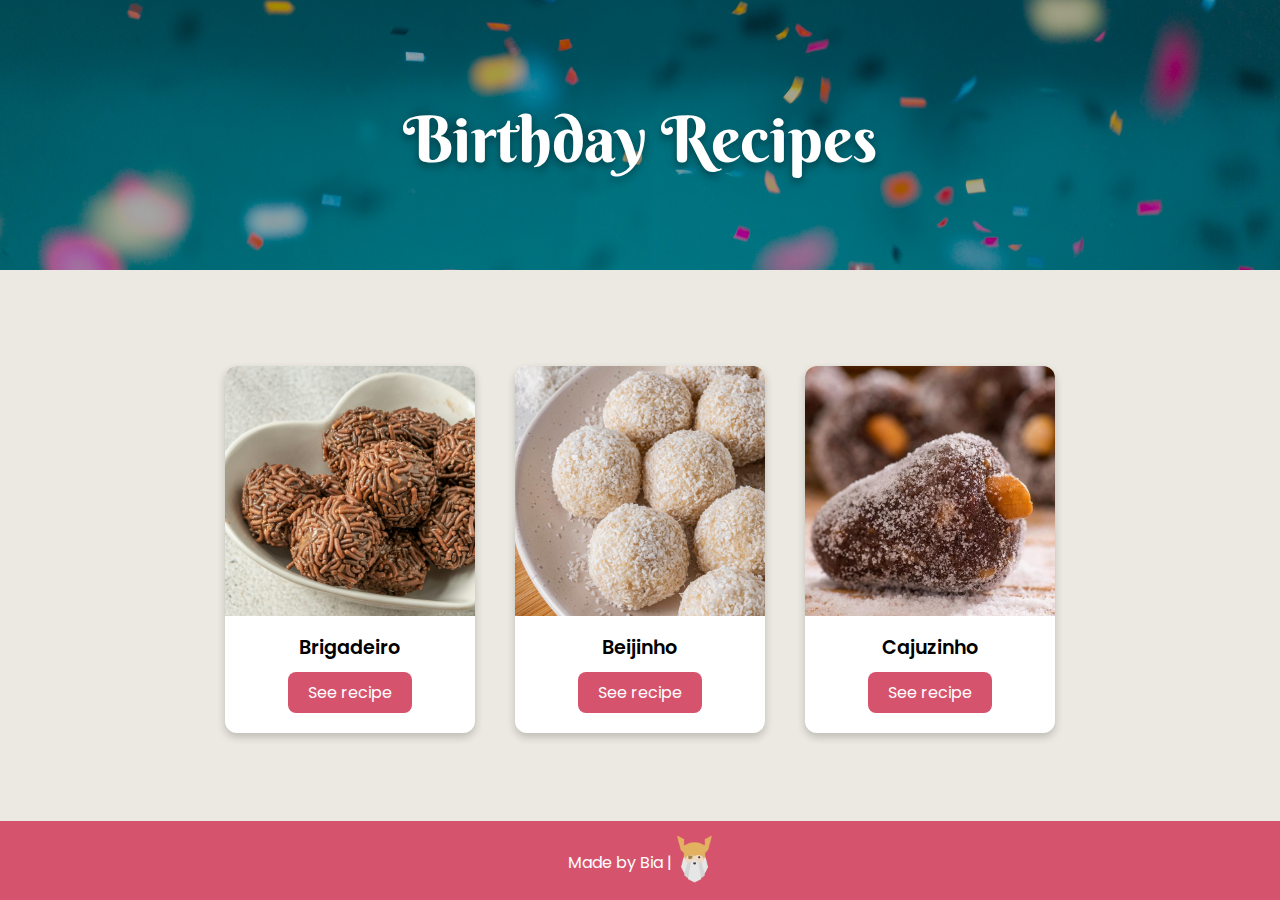
<file: index.html>
<!DOCTYPE html>

<html lang="en">

    <head>

        <meta charset="UTF-8">
        <meta name="viewport" content="width=device-width, initial-scale=1.0">
        <link rel="stylesheet" href="style.css">
        <title>Birthday Recipes</title>

    </head>

    <body>
        <header class="header">
            <div class="container">
                <img src="./imgs/bday.jpg" alt="blue background with confetti">
                <h1>Birthday Recipes</h1>
            </div>
        </header>
    
        <section class="recipes">
            <div class="recipe-card">
                <img src="./imgs/brigadeiro.jpeg" alt="plate of bite-size chocolate fudge">
                <h2>Brigadeiro</h2>
                <a class="button-like" href="./recipes/brigadeiro.html">See recipe</a>
            </div>

            <div class="recipe-card">
                <img src="./imgs/beijinho.jpg" alt="plate of bite-size coconut fudge">
                <h2>Beijinho</h2>
                <a class="button-like" href="./recipes/beijinho.html">See recipe</a>
            </div>

            <div class="recipe-card">
                <img src="./imgs/cajuzinho.jpg" alt="plate of bite-size peanut fudge">
                <h2>Cajuzinho</h2>
                <a class="button-like" href="./recipes/cajuzinho.html">See recipe</a>
            </div>
        </section>

        <footer class="footer">
            <div class="container">
                <p>Made by Bia |</p>
                <a href="https://www.theodinproject.com/" rel="noreferrer">
                    <img src="./imgs/toplogo.png" alt="the odin project logo">
                </a>
            </div>
        </footer>
    </body>
    
</html>
</file>
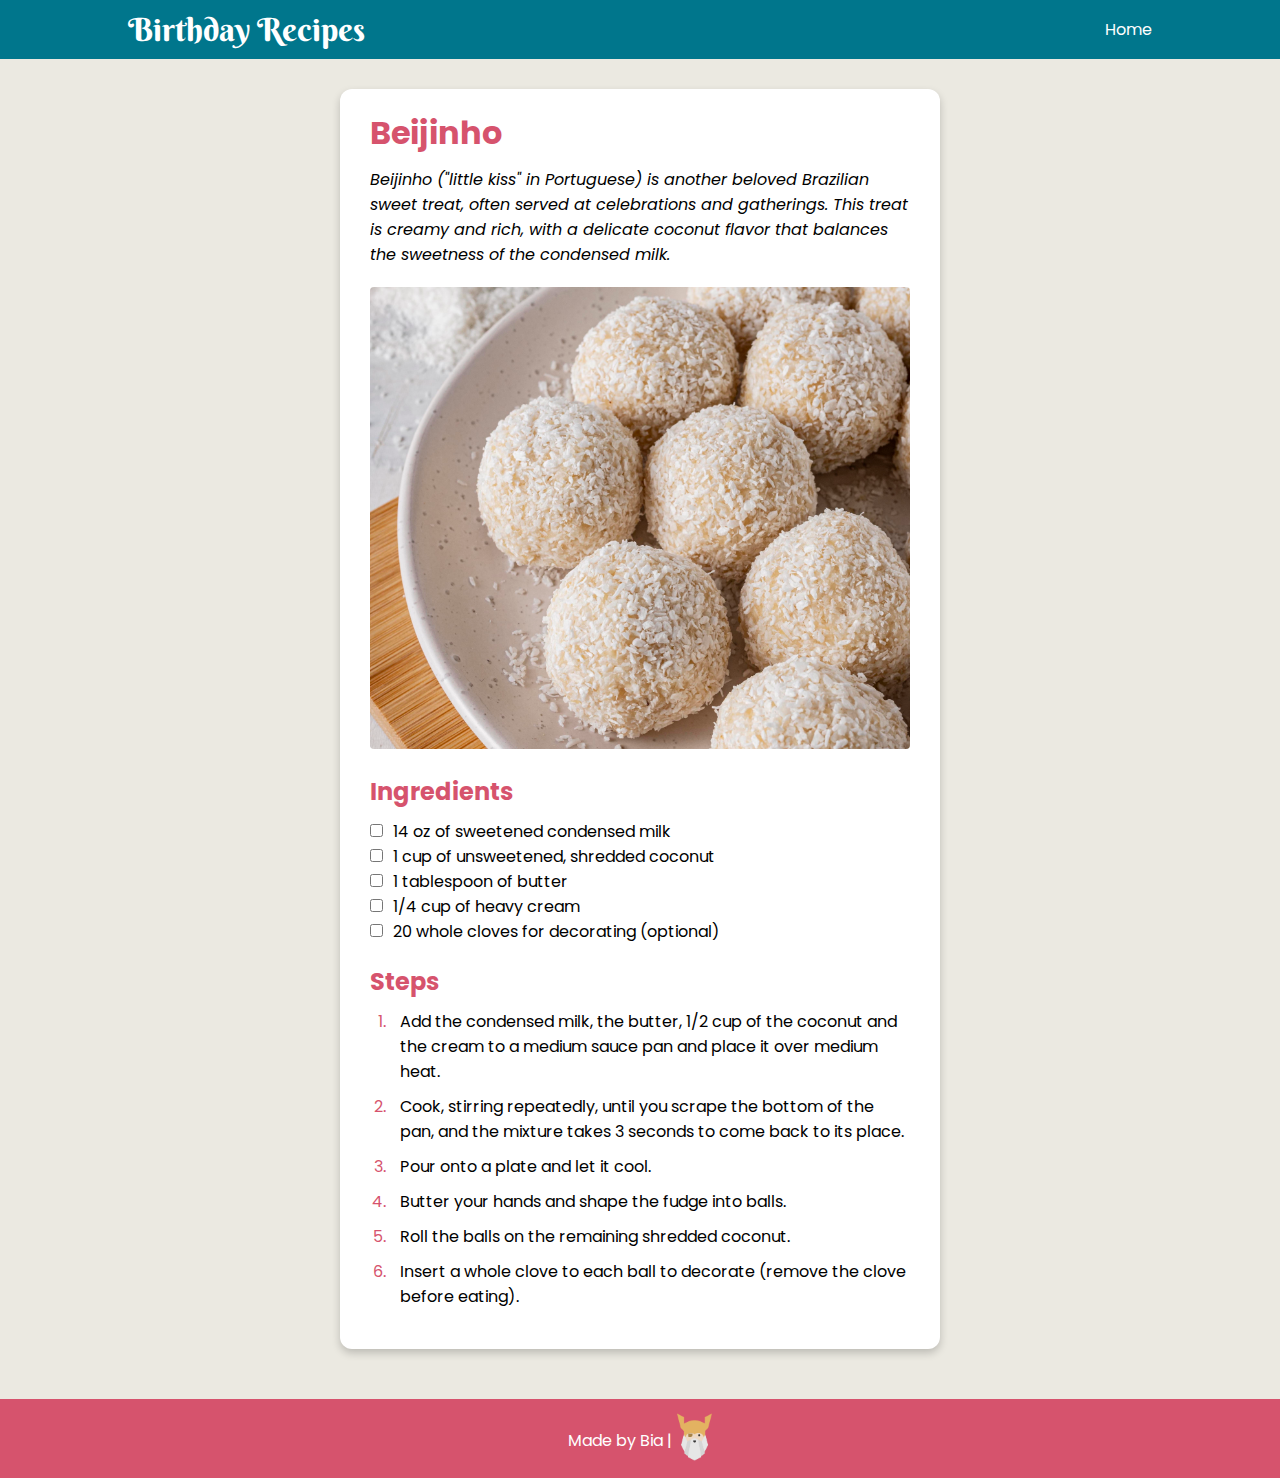
<file: recipes/beijinho.html>
<!DOCTYPE html>

<html lang="en">
    <head>

        <meta charset="UTF-8">
        <meta name="viewport" content="width=device-width, initial-scale=1.0">
        <link rel="stylesheet" href="recipes.css">
        <title>Beijinho</title>

    </head>

    <body>
        <nav class="navbar">
            <a class="logo" href="../index.html">Birthday Recipes</a>
            <a class="home" href="../index.html">Home</a>
        </nav>

        <section class="recipe">
            <div class="container">
                <h1 class="title">Beijinho</h1>
                <div class="description">
                    <p> 
                        Beijinho ("little kiss" in Portuguese) is another beloved Brazilian sweet treat, often served at celebrations and gatherings. 
                        This treat is creamy and rich, with a delicate coconut flavor that balances the sweetness of the 
                        condensed milk.
                    </p>
                </div>

                <img class="image" src="../imgs/beijinho.jpg" alt="plate of coconut fudge balls" width="400">

                <div class="ingredients">
                    <h2>Ingredients</h2>
                    <ul>
                        <li><input type="checkbox">14 oz of sweetened condensed milk</li>
                        <li><input type="checkbox">1 cup of unsweetened, shredded coconut</li>
                        <li><input type="checkbox">1 tablespoon of butter</li>
                        <li><input type="checkbox">1/4 cup of heavy cream</li>
                        <li><input type="checkbox">20 whole cloves for decorating (optional)</li>
                    </ul>
                </div>
                
                <div class="steps">
                    <h2>Steps</h2>
                    <ol>
                        <li>Add the condensed milk, the butter, 1/2 cup of the coconut and the cream 
                            to a medium sauce pan and place it over medium heat.
                        </li>
                        <li>Cook, stirring repeatedly, until you scrape the bottom of the pan, and the mixture takes 3
                            seconds to come back to its place.
                        </li>
                        <li>Pour onto a plate and let it cool.</li>
                        <li>Butter your hands and shape the fudge into balls.</li>
                        <li>Roll the balls on the remaining shredded coconut.</li>
                        <li>Insert a whole clove to each ball to decorate (remove the clove before eating).</li>
                    </ol>
                </div>
            </div>
        </section>

        <footer class="footer">
            <div class="container">
                <p>Made by Bia |</p>
                <a href="https://www.theodinproject.com/" rel="noreferrer">
                    <img src="../imgs/toplogo.png" alt="the odin project logo">
                </a>
            </div>
        </footer>
    </body>
</html>
</file>
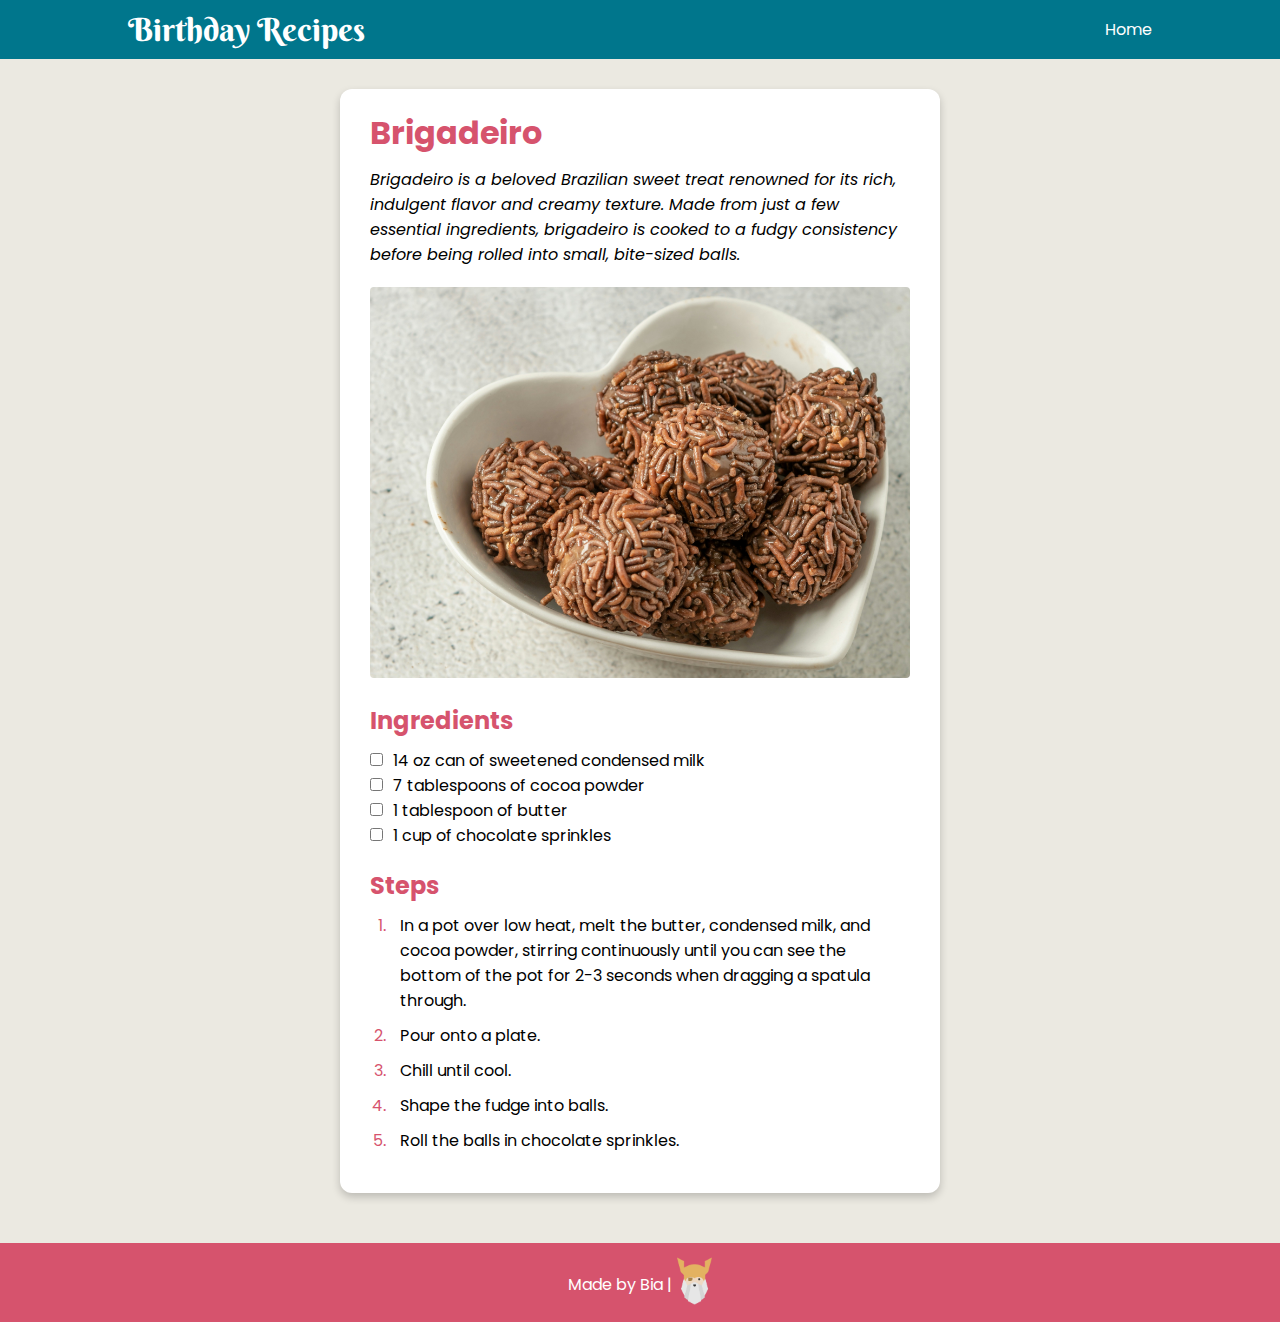
<file: recipes/brigadeiro.html>
<!DOCTYPE html>

<html lang="en">
    <head>

        <meta charset="UTF-8">
        <meta name="viewport" content="width=device-width, initial-scale=1.0">
        <link rel="stylesheet" href="recipes.css">
        <title>Brigadeiro</title>

    </head>

    <body>

        <nav class="navbar">
            <a class="logo" href="../index.html">Birthday Recipes</a>
            <a class="home" href="../index.html">Home</a>
        </nav>

        <section class="recipe">
            <div class="container">
                <h1 class="title">Brigadeiro</h1>
                <div class="description">
                    <p> 
                        Brigadeiro is a beloved Brazilian sweet treat renowned for its rich, indulgent flavor and creamy 
                        texture. Made from just a few essential ingredients, brigadeiro is cooked to a fudgy consistency before 
                        being rolled into small, bite-sized balls.
                    </p> 
                </div>

                <img class="image" src="../imgs/brigadeiro.jpeg" alt="plate of brigadeiros" width="400">

                <div class="ingredients">
                    <h2>Ingredients</h2>
                    <ul>
                        <li><input type="checkbox">14 oz can of sweetened condensed milk</li>
                        <li><input type="checkbox">7 tablespoons of cocoa powder</li>
                        <li><input type="checkbox">1 tablespoon of butter</li>
                        <li><input type="checkbox">1 cup of chocolate sprinkles</li>
                    </ul>
                </div>

                <div class="steps">
                    <h2>Steps</h2>
                    <ol>
                        <li>In a pot over low heat, melt the butter, condensed milk, and cocoa powder, stirring continuously until 
                            you can see the bottom of the pot for 2-3 seconds when dragging a spatula through.</li>
                        <li>Pour onto a plate.</li>
                        <li>Chill until cool.</li>
                        <li>Shape the fudge into balls.</li>
                        <li>Roll the balls in chocolate sprinkles.</li>
                    </ol>
                </div>
            </div>
        </section>

        <footer class="footer">
            <div class="container">
                <p>Made by Bia |</p>
                <a href="https://www.theodinproject.com/" rel="noreferrer">
                    <img src="../imgs/toplogo.png" alt="the odin project logo">
                </a>
            </div>
        </footer>
    </body>
</html>
</file>
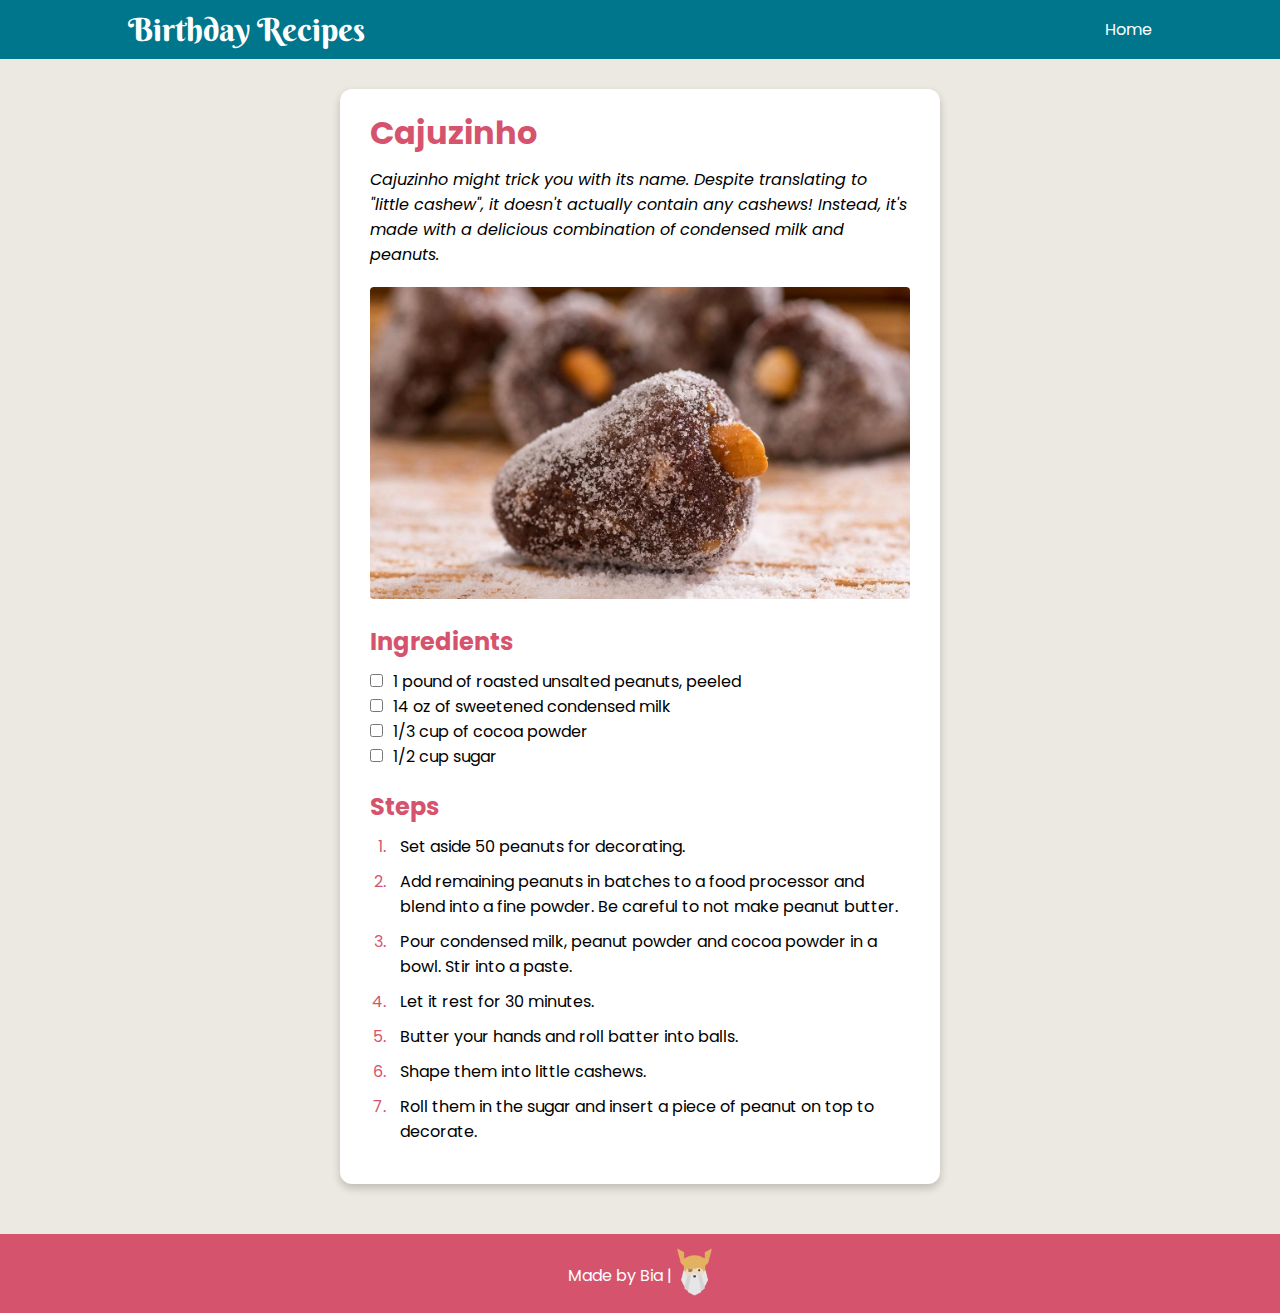
<file: recipes/cajuzinho.html>
<!DOCTYPE html>

<html lang="en">
    <head>

        <meta charset="UTF-8">
        <meta name="viewport" content="width=device-width, initial-scale=1.0">
        <link rel="stylesheet" href="recipes.css">
        <title>Cajuzinho</title>

    </head>

    <body>
        <nav class="navbar">
            <a class="logo" href="../index.html">Birthday Recipes</a>
            <a class="home" href="../index.html">Home</a>
        </nav>

        <section class="recipe">
            <div class="container">
                <h1 class="title">Cajuzinho</h1>
                <div class="description">
                    <p> 
                        Cajuzinho might trick you with its name. Despite translating to "little cashew", it
                        doesn't actually contain any cashews! Instead, it's made with a delicious combination 
                        of condensed milk and peanuts. 
                    </p>
                </div>

                <img class="image" src="../imgs/cajuzinho.jpg" alt="plate of peanut fudge balls" width="400">

                <div class="ingredients">
                    <h2>Ingredients</h2>
                    <ul>
                        <li><input type="checkbox">1 pound of roasted unsalted peanuts, peeled</li>
                        <li><input type="checkbox">14 oz of sweetened condensed milk</li>
                        <li><input type="checkbox">1/3 cup of cocoa powder</li>
                        <li><input type="checkbox">1/2 cup sugar</li>
                    </ul>
                </div>
            
                <div class="steps">
                    <h2>Steps</h2>
                    <ol>
                        <li>Set aside 50 peanuts for decorating.</li>
                        <li>Add remaining peanuts in batches to a food processor and blend 
                            into a fine powder. Be careful to not make peanut butter.</li>
                        <li>Pour condensed milk, peanut powder and cocoa powder in a bowl. Stir into a paste.</li>
                        <li>Let it rest for 30 minutes.</li>
                        <li>Butter your hands and roll batter into balls.</li>
                        <li>Shape them into little cashews.</li>
                        <li>Roll them in the sugar and insert a piece of peanut on top to decorate.</li>
                    </ol>
                </div>
            </div>
        </section>

        <footer class="footer">
            <div class="container">
                <p>Made by Bia |</p>
                <a href="https://www.theodinproject.com/" rel="noreferrer">
                    <img src="../imgs/toplogo.png" alt="the odin project logo">
                </a>
            </div>
        </footer>
    </body>
</html>
</file>
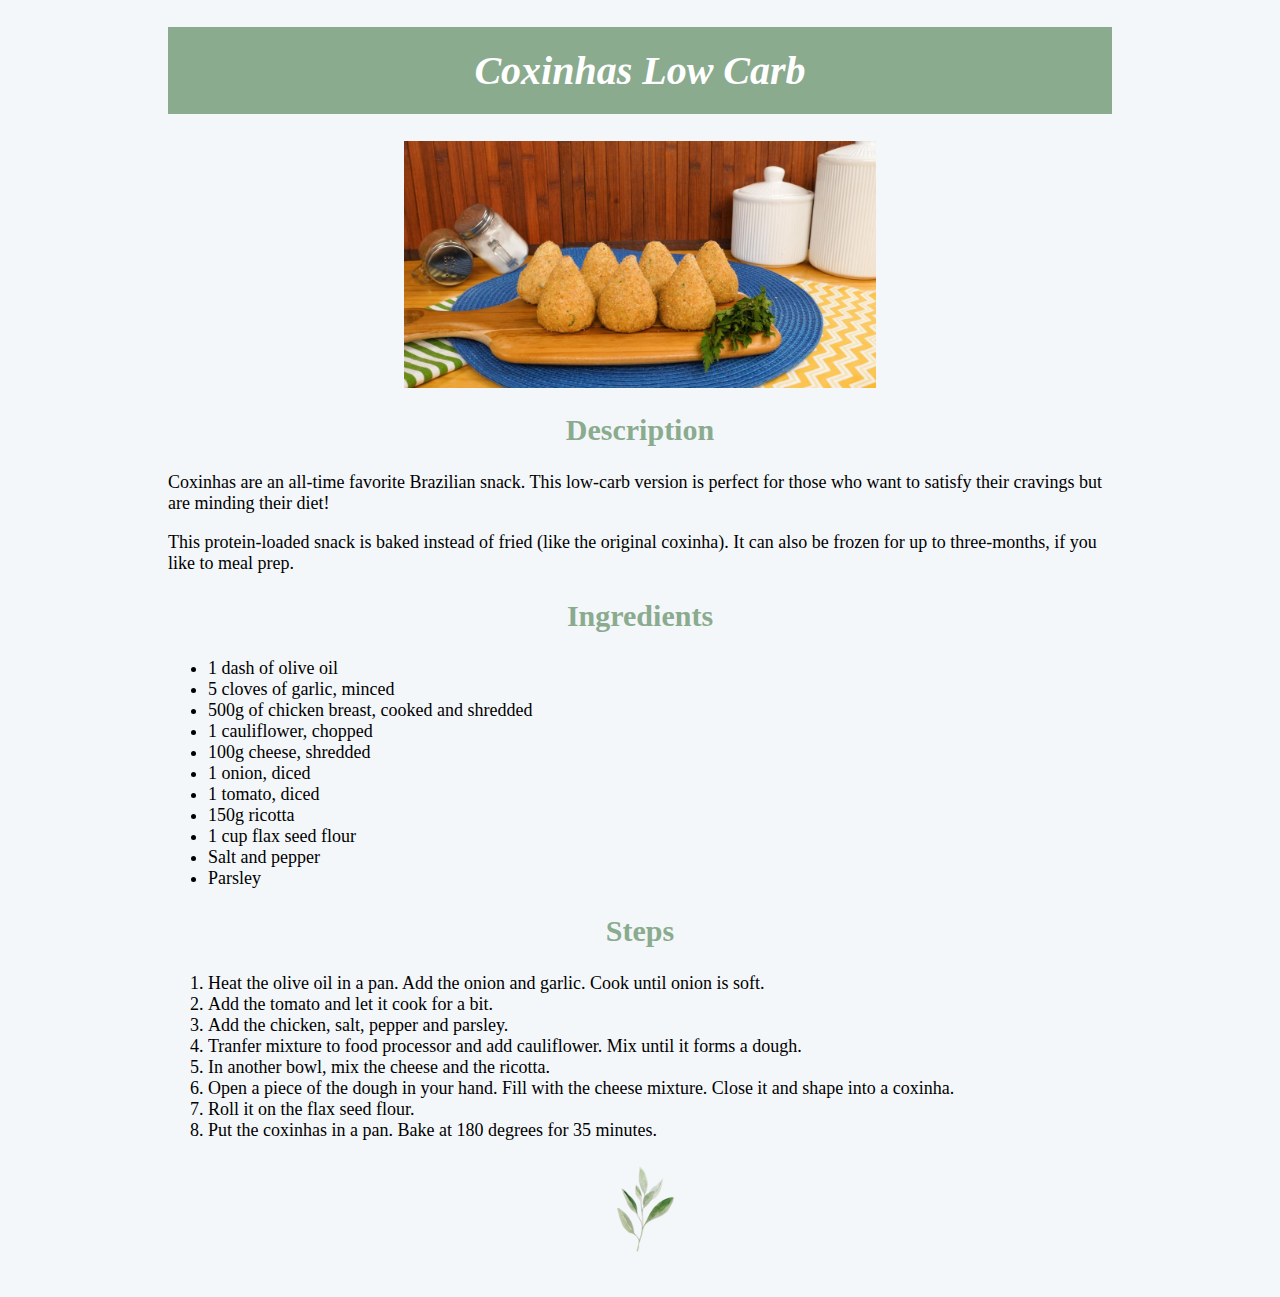
<file: recipes/coxinha.html>
<!DOCTYPE html>

<html lang="eng">
    <head>
        <meta charset="utf-8">
        <title>Coxinhas Low Carb</title>
        <link rel="stylesheet" href="../styles.css">
    </head>
    <body>
        <h1 style="background-color: #8aab8e; color: white; padding-bottom: 20px; padding-top: 20px;">Coxinhas Low Carb</h1>

        <img src="../images/coxinha.jpg" alt="low carb coxinhas" class="center landscape">

        <h2>Description</h2>
        <div class="padded">
            <p>Coxinhas are an all-time favorite Brazilian snack. This low-carb version is perfect for those who want to satisfy their cravings but are minding their diet!</p>
            <p>This protein-loaded snack is baked instead of fried (like the original coxinha). It can also be frozen for up to three-months, if you like to meal prep.</p>
        </div>

        <div class="back-ing">
            <h2 class="white">Ingredients</h2>
            <div class="list-center padded">
                <ul class="list-block">
                    <li>1 dash of olive oil</li>
                    <li>5 cloves of garlic, minced</li>
                    <li>500g of chicken breast, cooked and shredded</li>
                    <li>1 cauliflower, chopped</li>
                    <li>100g cheese, shredded</li>
                    <li>1 onion, diced</li>
                    <li>1 tomato, diced</li>
                    <li>150g ricotta</li>
                    <li>1 cup flax seed flour</li>
                    <li>Salt and pepper</li>
                    <li>Parsley</li>
                </ul>
            </div>
        </div>

        <div>
            <h2>Steps</h2>
            <ol class="padded">
                <li>Heat the olive oil in a pan. Add the onion and garlic. Cook until onion is soft.</li>
                <li>Add the tomato and let it cook for a bit.</li>
                <li>Add the chicken, salt, pepper and parsley.</li>
                <li>Tranfer mixture to food processor and add cauliflower. Mix until it forms a dough.</li>
                <li>In another bowl, mix the cheese and the ricotta.</li>
                <li>Open a piece of the dough in your hand. Fill with the cheese mixture. Close it and shape into a coxinha.</li>
                <li>Roll it on the flax seed flour.</li>
                <li>Put the coxinhas in a pan. Bake at 180 degrees for 35 minutes.</li>
            </ol>
            <img src="../images/herbs.png" alt="watercolor painting of the sage plant" class="center icon">
        </div>
    </body>
</html>
</file>
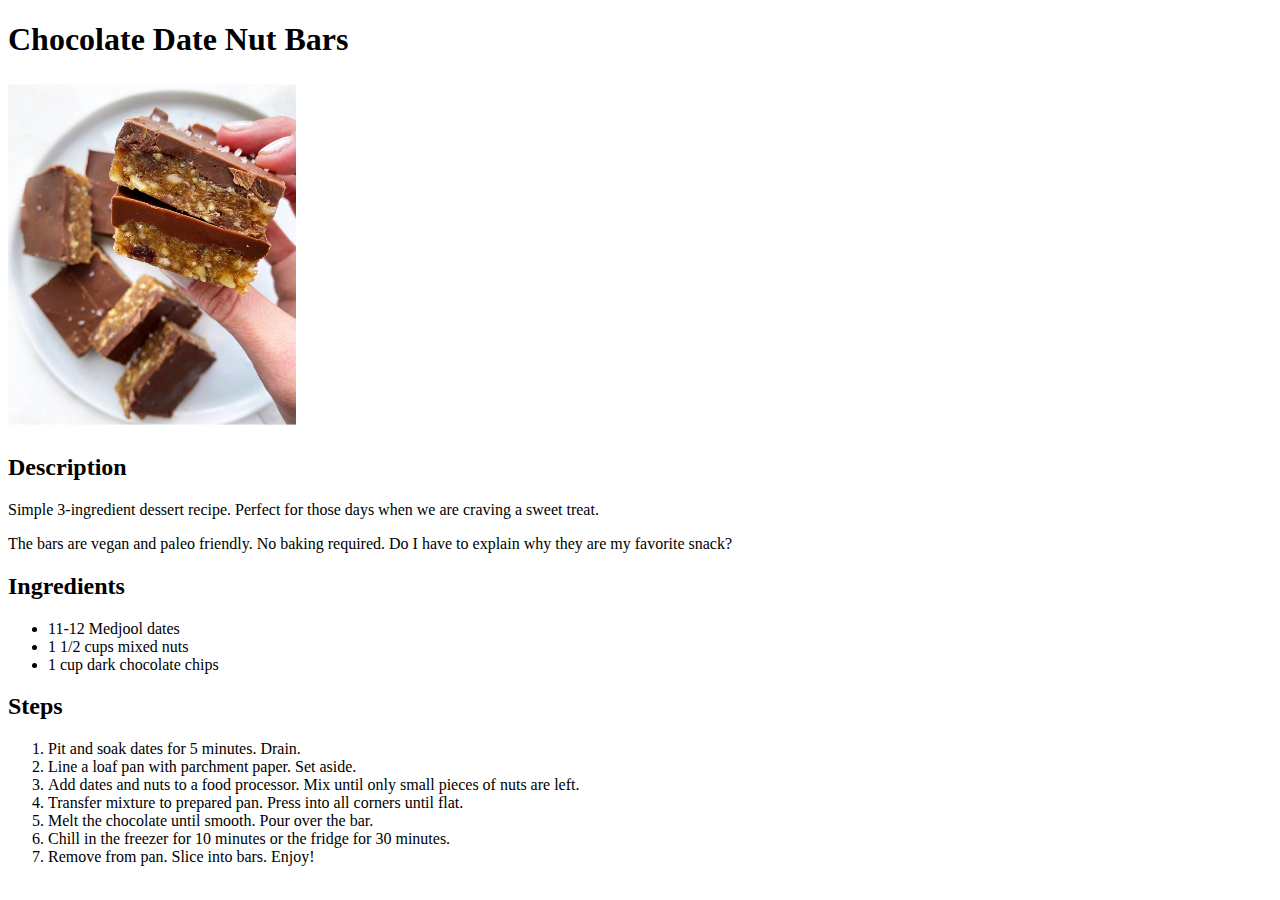
<file: recipes/date-bar.html>
<!DOCTYPE html>

<html lang="eng">
    <head>
        <meta charset="utf-8">
        <title>Chocolate Date Nut Bars</title>
    </head>
    <body>
        <h1>Chocolate Date Nut Bars</h1>

        <img src="../images/date-bar.jpg" alt="chocolate date nut bars" height="350">

        <h2>Description</h2>
        <p>Simple 3-ingredient dessert recipe. Perfect for those days when we are craving a sweet treat.</p>
        <p>The bars are vegan and paleo friendly. No baking required. Do I have to explain why they are my favorite snack?</p>
        <h2>Ingredients</h2>
            <ul>
                <li>11-12 Medjool dates</li>
                <li>1 1/2 cups mixed nuts</li>
                <li>1 cup dark chocolate chips</li>
            </ul>
        <h2>Steps</h2>
            <ol>
                <li>Pit and soak dates for 5 minutes. Drain.</li>
                <li>Line a loaf pan with parchment paper. Set aside.</li>
                <li>Add dates and nuts to a food processor. Mix until only small pieces of nuts are left.</li>
                <li>Transfer mixture to prepared pan. Press into all corners until flat.</li>
                <li>Melt the chocolate until smooth. Pour over the bar.</li>
                <li>Chill in the freezer for 10 minutes or the fridge for 30 minutes.</li>
                <li>Remove from pan. Slice into bars. Enjoy!</li>
            </ol>

    </body>
</html>
</file>
<file: style.css>
@import url('https://fonts.googleapis.com/css2?family=Berkshire+Swash&display=swap');
@import url('https://fonts.googleapis.com/css2?family=Poppins:ital,wght@0,100;0,200;0,300;0,400;0,500;0,600;0,700;0,800;0,900;1,100;1,200;1,300;1,400;1,500;1,600;1,700;1,800;1,900&display=swap');

* {
    margin: 0;
    padding: 0;
    box-sizing: border-box;
}

body {
    font-family: "Poppins", sans-serif;
    font-size: 16px;
    background-color: #ebe9e1;
    height: 100vh;

    display: flex;
    flex-direction: column;
}

.header .container {
    position: relative;
    text-align: center;
}

.header img {
    width: 100%;
    height: 30vh;
    object-fit: cover;
    overflow: hidden;
    filter: brightness(65%);
}

.header h1 {
    position: absolute;
    top: 50%;
    left: 50%;
    transform: translate(-50%, -50%);

    color: #fff;
    text-shadow: 0 4px 8px rgba(0, 0, 0, 0.4);
    font-family: "Berkshire Swash", serif;
    font-weight: 400;
    font-size: 4em;
}

.recipes {
    flex-grow: 1;
    display: flex;
    justify-content: center;
    align-items: center;
    flex-wrap: wrap;
    padding: 50px 30px;
    gap: 40px 40px;
    align-content: center;
}

.recipe-card {
    background-color: #fff;
    width: 250px;
    border-radius: 12px;
    overflow: hidden;
    box-shadow: 0 4px 8px 0 rgba(0, 0, 0, 0.2);
}

.recipe-card h2 {
    font-size: 1.2em;
    text-align: center;
    margin: 10px 0;
    font-weight: 600;
}

.recipe-card img {
    height: 250px;
    width: 250px;
    object-fit: cover;
}

.recipe-card .button-like {
    display: block;
    margin: 10px auto 20px;
    width: fit-content;
    background-color: #d6536d;
    color: #fff;
    padding: 8px 20px;
    text-decoration: none;
    border-radius: 8px;
}

.footer .container {
    display: flex;
    justify-content: center;
    align-items: center;

    padding: 14px 30px 10px;

    color: #fff;
    background-color: #d6536d;
}

.footer img {
    margin-left: 5px;
    height: 3em;
}
</file>
<file: recipes/recipes.css>
@import url('https://fonts.googleapis.com/css2?family=Berkshire+Swash&display=swap');
@import url('https://fonts.googleapis.com/css2?family=Poppins:ital,wght@0,100;0,200;0,300;0,400;0,500;0,600;0,700;0,800;0,900;1,100;1,200;1,300;1,400;1,500;1,600;1,700;1,800;1,900&display=swap');

* {
    margin: 0;
    padding: 0;
    box-sizing: border-box;
}

body {
    font-family: "Poppins", sans-serif;
    font-size: 16px;
    background-color: #ebe9e1;
}

.navbar {
    background-color: #00768c;
    padding: 10px 10vw;

    display: flex;
    align-items: center;
    justify-content: space-between;
}

.navbar a {
    text-decoration: none;
    color: #fff;
}

.navbar a:hover {
    color: #66adba;
}

.logo {
    font-family: "Berkshire Swash", sans-serif;
    font-size: 2em;
}

.recipe {
    padding: 0px 30px;
}

.recipe .container {
    margin: 30px auto 50px;
    padding: 20px 30px;
    max-width: 600px;
    background-color: #fff;
    border-radius: 12px;
    box-shadow: 0 4px 8px 0 rgba(0, 0, 0, 0.2);
}

.recipe img {
    width: 100%;
    margin-top: 20px;
    margin-bottom: 8px;
    border-radius: 4px;
}

.recipe .title {
    font-size: 2em;
    font-weight: 700;
    color: #d6536d;
    margin-bottom: 10px;
}

.description {
    font-style: italic;
}

.recipe h2 {
    font-size: 1.5em;
    font-weight: 700;
    color: #d6536d;
    margin-bottom: 10px;
}

.ingredients,
.steps {
    margin: 10px 0px 20px;
}

.ingredients ul li {
    list-style-type: none;
}

.ingredients input {
    margin-right: 10px;
}

.ingredients input[type="checkbox"] {
    accent-color: #66adba;
}

.steps ol {
    margin-left: 20px;
}

.steps li {
    margin-bottom: 10px;
    padding-left: 10px;
}

.steps li::marker {
    color: #d6536d;
}

.footer .container {
    display: flex;
    justify-content: center;
    align-items: center;

    padding: 14px 30px 10px;

    color: #fff;
    background-color: #d6536d;
}

.footer img {
    margin-left: 5px;
    height: 3em;
}
</file>
<file: styles.css>
/* set the background color of the page, padding and font */
body {
    background-color: #f4f7fa;
    padding-left: 12.5%;
    padding-right: 12.5%;
    font-family:Georgia, 'Times New Roman', Times, serif;
}

/* set the size of the font, unless otherwise specified */
* {
    font-size: 18px;
    text-align: left;
}

/* set the specs of the green box */
.green-box {
    background-color: #8aab8e;
    margin-left: auto;
    margin-right: auto;
    width: 500px;
    padding-top: 10px;
    padding-bottom: 10px;
}

/* set the specs of the menu */
.green-box.menu p {
    text-align: center;
}

/* set the style for the recipes listed on homepage */
.recipes-list {
    font-size: 22px;
    color: #f4f7fa;
    text-decoration: none;
    font-weight: 100; 
}

/* setting the specs of the headings */

/* homepage title is bigger than all others */
#site-title {
    font-size: 50px;
}

/* h1 is slightly bigger than h2, and italic*/
h1 {
    font-size: 40px;
    font-style: italic;
}

h2 {
    font-size: 30px;
}

/* all headings are green, bold and aligned to center */
h1,
h2 {
    font-weight: 600;
    color: #8aab8e;
    text-align: center;
}

/* set the specs for the images */

/* set all images to display on the center of the page */
.center {
    display: block;
    margin-left: auto;
    margin-right: auto;
}

/* set the width and padding of the images */
.icon {
    width: 100px;
    padding-bottom: 30px;
}

.landscape {
    width: 50%;
}

.portrait {
    width: 30%;
}
</file>
